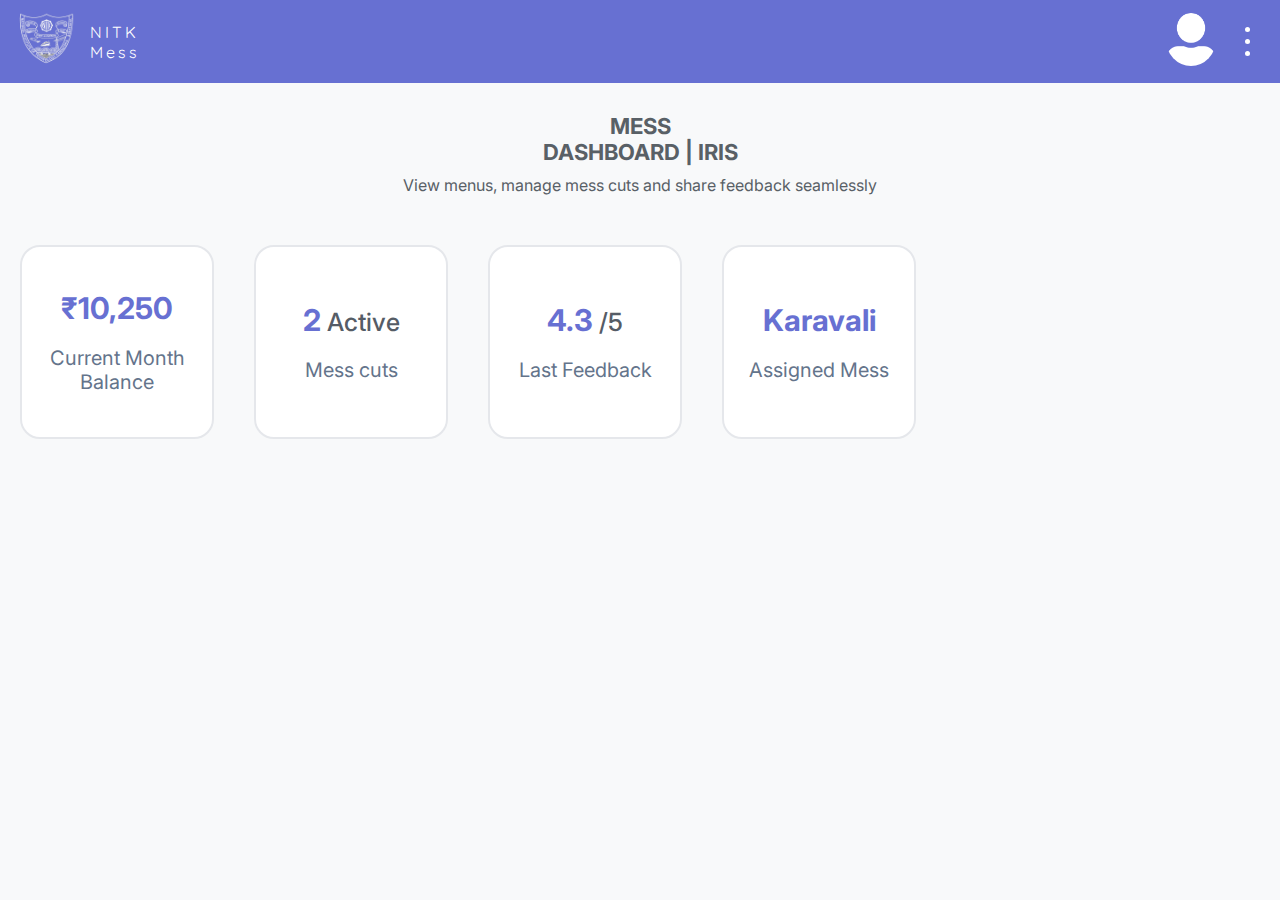
<file: index.html>
<!DOCTYPE html>
<html lang="en">

<head>
    <meta charset="UTF-8">
    <meta name="viewport" content="width=device-width, initial-scale=1.0">
    <meta name="author" content="Sumit Royal">
    <meta name="description" content="NITK IRIS MESS-DASHBOARD">
    <title>Mess Dashboard</title>

    <link rel="preconnect" href="https://fonts.googleapis.com">
    <link rel="preconnect" href="https://fonts.gstatic.com" crossorigin>
    <link
        href="https://fonts.googleapis.com/css2?family=Inter:ital,opsz,wght@0,14..32,100..900;1,14..32,100..900&family=Quicksand:wght@300..700&display=swap"
        rel="stylesheet">

    <link rel="stylesheet" href="css_files/main_style.css">
</head>

<body>



    <nav class="nav-bar-container">
        <section class="profile-popup-view">
            <div class="user-name">Sumit Royal</div>
            <div class="profile-button">
                <a href="profile.html">
                    <button>Profile</button>
                </a>
            </div>
        </section>
        <section class="nav-left">
            <figure class="logo">
                <img src="images/nitk-logo.png" alt="nitk logo">
            </figure>
            <div>
                <p>NITK</p>
                <P>Mess</P>
            </div>
        </section>

        <section class="nav-right">
            <figure>
                <img src="images/User-2.png" alt="user profile picture">
            </figure>

            <div class="hamburger">
                <span class="one"></span>
                <span class="two"></span>
                <span class="three"></span>
            </div>


        </section>
        <section class="profile-hamburger">
            <span></span>
            <span></span>
        </section>


    </nav>
    <section class="hamburger-drop-down-menu-content" id="menu">
        <div>Dashboard</div>
        <div>Weekly Meny</div>
        <div>Mess Cut</div>
        <div>Feedback</div>
    </section>

    <header class="header-card-box">

        <h2 class="card-heading">
            MESS <br>DASHBOARD | IRIS
        </h2>
        <p class="card-content">
            View menus, manage mess cuts and share feedback seamlessly
        </p>


    </header>

    <section class="mess-quick-details-card">
        <div class="mess-balance">
            <div class="amount"> &#8377;10,250</div>
            <div class="name">Current Month Balance</div>
        </div>
        <div class="mess-cuts">
            <div class="active"><span>2</span> Active</div>
            <div>Mess cuts</div>
        </div>
        <div class="mess-feedback">
            <div class="rating"><span> 4.3</span>&nbsp;/5</div>
            <div>Last Feedback</div>
        </div>
        <div class="current-mess">
            <div class="mess-name">Karavali</div>
            <div>Assigned Mess</div>
        </div>


    </section>


    <script>
        let hamburger = document.querySelector(".hamburger")
        let hamburger_menu_content = document.getElementById("menu")
        let hamburger_span_one = document.querySelector(".nav-bar-container .nav-right .hamburger .one")
        let hamburger_span_three = document.querySelector(".nav-bar-container .nav-right .hamburger .three")

        hamburger.addEventListener('click', () => {
            hamburger_menu_content.classList.toggle("menu-bar-show")
            hamburger_span_one.classList.toggle("span-transform-one")
            hamburger_span_three.classList.toggle("span-transform-three")
        })

        let profilePopupView = document.querySelector(".nav-bar-container .profile-popup-view");
        let navBarLeft = document.querySelector(".nav-bar-container .nav-left")
        let userPic = document.querySelector('.nav-right figure')
        let nav_profile_hamburger = document.querySelector(".nav-bar-container .profile-hamburger")


        userPic.addEventListener('click', () => {
            navBarLeft.classList.add("disappear")
            userPic.classList.add("figure-border")
            profilePopupView.classList.add("profile-appear")
            nav_profile_hamburger.classList.add("profile-hamburger-show")
            hamburger.classList.add('hamburger-disappear')



        })
        nav_profile_hamburger.addEventListener('click', () => {
            navBarLeft.classList.remove("disappear")
            userPic.classList.remove("figure-border")
            profilePopupView.classList.remove("profile-appear")
            nav_profile_hamburger.classList.remove("profile-hamburger-show")
            hamburger.classList.remove('hamburger-disappear')


        })
        console.log(navBarLeft)




    </script>


</body>

</html>
</file>
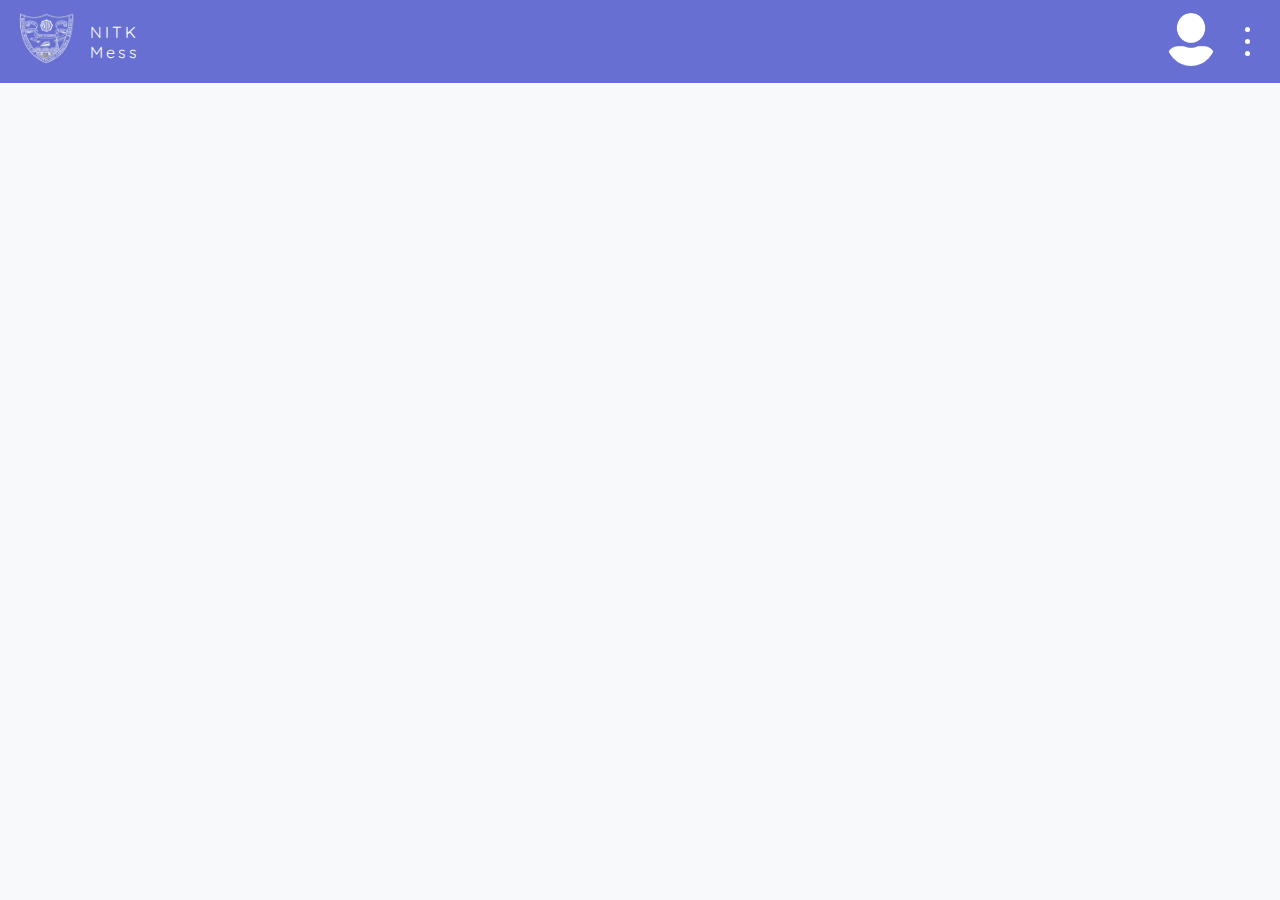
<file: feedback-page.html>
<!DOCTYPE html>
<html lang="en">

<head>
    <meta charset="UTF-8">
    <meta name="viewport" content="width=device-width, initial-scale=1.0">
    <title>Mess | Feedback</title>

    <link rel="preconnect" href="https://fonts.googleapis.com">
    <link rel="preconnect" href="https://fonts.gstatic.com" crossorigin>
    <link
        href="https://fonts.googleapis.com/css2?family=Inter:ital,opsz,wght@0,14..32,100..900;1,14..32,100..900&family=Quicksand:wght@300..700&display=swap"
        rel="stylesheet">

    <link rel="stylesheet" href="css_files/nav-bar-style.css">
    <link rel="stylesheet" href="css_files/feedback-page-style.css">
</head>

<body>

    <nav class="nav-bar-container">
        <section class="profile-popup-view">
            <div class="user-name">Sumit Royal</div>
            <div class="profile-button">
                <a href="profile.html">
                    <button>Profile</button>
                </a>
            </div>
        </section>
        <section class="nav-left">
            <figure class="logo">
                <img src="images/nitk-logo.png" alt="nitk logo">
            </figure>
            <div>
                <p>NITK</p>
                <P>Mess</P>
            </div>
        </section>

        <section class="nav-right">
            <figure>
                <img src="images/User-2.png" alt="user profile picture">
            </figure>

            <div class="hamburger">
                <span class="one"></span>
                <span class="two"></span>
                <span class="three"></span>
            </div>


        </section>
        <section class="profile-hamburger">
            <span></span>
            <span></span>
        </section>


    </nav>
    <section class="hamburger-drop-down-menu-content" id="menu">
        <a href="index.html">
            <div class="dashboard-button">Dashboard</div>
        </a>
        <a href="mess-menu.html">
            <div class="mess-menu-button">Mess menu</div>
        </a>
        <a href="mess-cut.html">
            <div class="mess-cut-button">Mess Cut</div>
        </a>
        <a href="feedback-page.html">
            <div class="feedback-button">Feedback</div>
        </a>
    </section>

    <script src="js_files/main_script.js"></script>


</body>

</html>
</file>
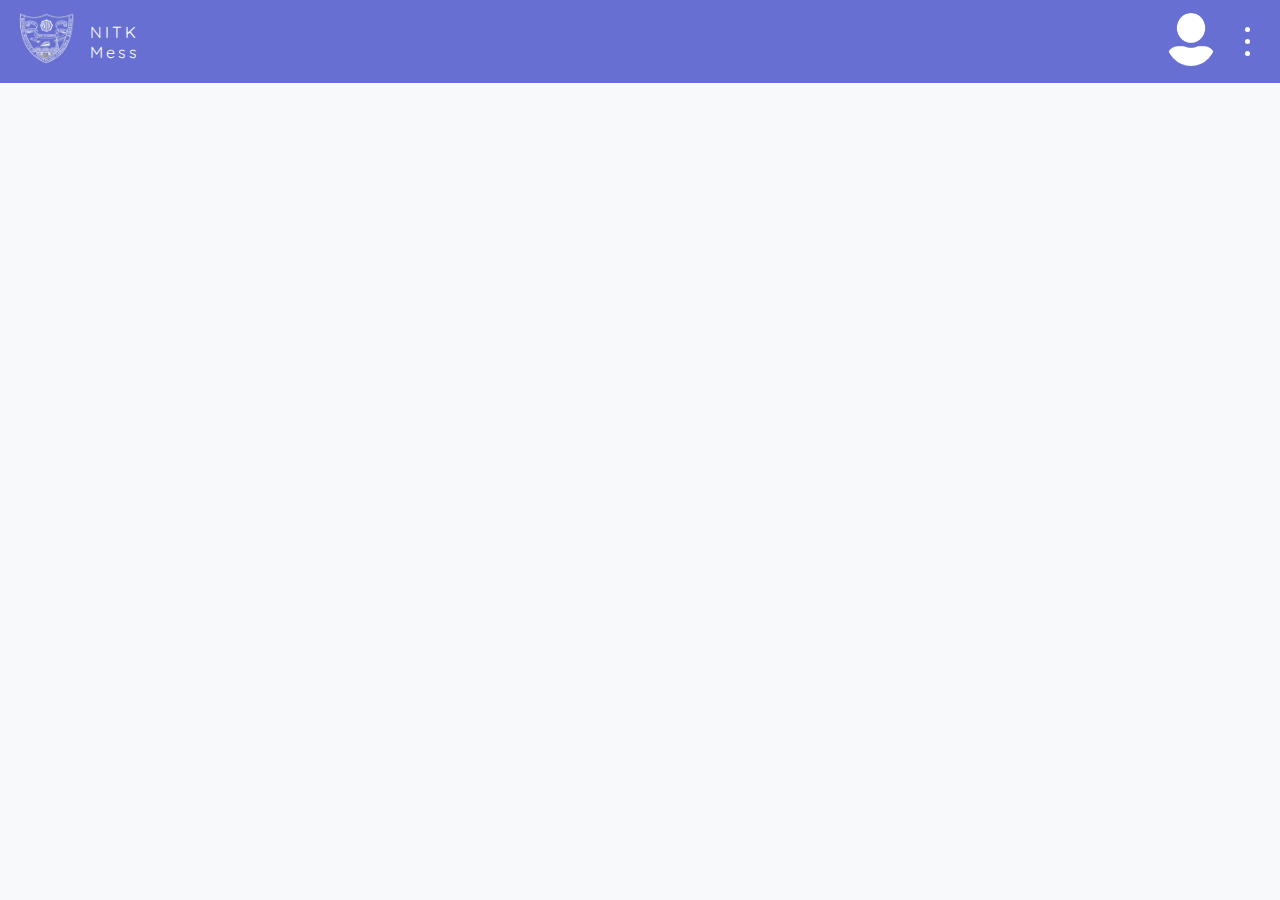
<file: mess-cut.html>
<!DOCTYPE html>
<html lang="en">

<head>
    <meta charset="UTF-8">
    <meta name="viewport" content="width=device-width, initial-scale=1.0">
    <title>Mess-cut | form</title>

    <link rel="preconnect" href="https://fonts.googleapis.com">
    <link rel="preconnect" href="https://fonts.gstatic.com" crossorigin>
    <link
        href="https://fonts.googleapis.com/css2?family=Inter:ital,opsz,wght@0,14..32,100..900;1,14..32,100..900&family=Quicksand:wght@300..700&display=swap"
        rel="stylesheet">

    <link rel="stylesheet" href="css_files/nav-bar-style.css">
    <link rel="stylesheet" href="css_files/mess-cut-style.css">
</head>

<body>

    <nav class="nav-bar-container">
        <section class="profile-popup-view">
            <div class="user-name">Sumit Royal</div>
            <div class="profile-button">
                <a href="profile.html">
                    <button>Profile</button>
                </a>
            </div>
        </section>
        <section class="nav-left">
            <figure class="logo">
                <img src="images/nitk-logo.png" alt="nitk logo">
            </figure>
            <div>
                <p>NITK</p>
                <P>Mess</P>
            </div>
        </section>

        <section class="nav-right">
            <figure>
                <img src="images/User-2.png" alt="user profile picture">
            </figure>

            <div class="hamburger">
                <span class="one"></span>
                <span class="two"></span>
                <span class="three"></span>
            </div>


        </section>
        <section class="profile-hamburger">
            <span></span>
            <span></span>
        </section>


    </nav>
    <section class="hamburger-drop-down-menu-content" id="menu">
        <a href="index.html">
            <div class="dashboard-button">Dashboard</div>
        </a>
        <a href="mess-menu.html">
            <div class="mess-menu-button">Mess menu</div>
        </a>
        <a href="mess-cut.html">
            <div class="mess-cut-button">Mess Cut</div>
        </a>
        <a href="feedback-page.html">
            <div class="feedback-button">Feedback</div>
        </a>
    </section>



    <script src="js_files/main_script.js"></script>


</body>

</html>
</file>
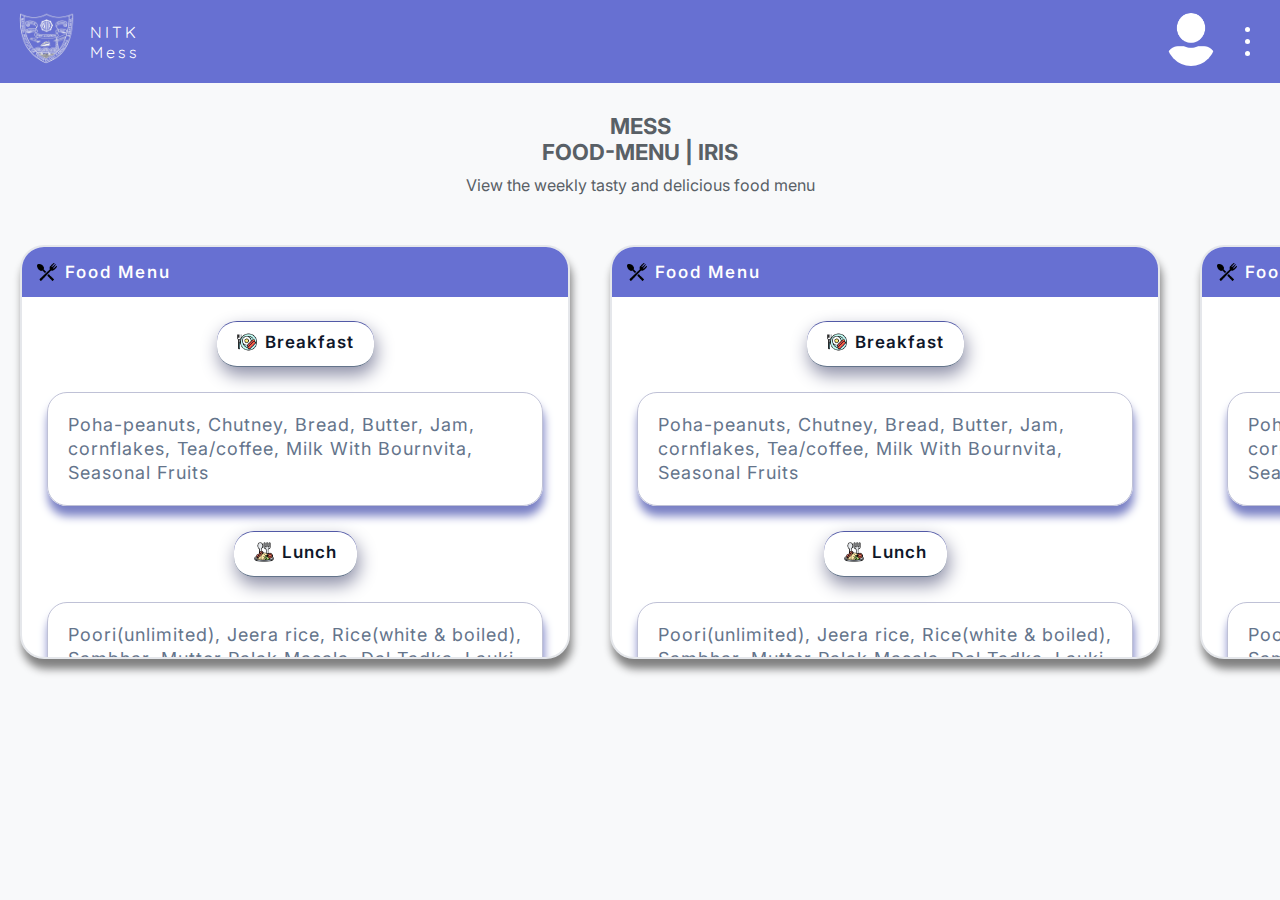
<file: mess-menu.html>
<!DOCTYPE html>
<html lang="en">

<head>
    <meta charset="UTF-8">
    <meta name="viewport" content="width=device-width, initial-scale=1.0">
    <title>Mess | Menu</title>

    <link rel="preconnect" href="https://fonts.googleapis.com">
    <link rel="preconnect" href="https://fonts.gstatic.com" crossorigin>
    <link
        href="https://fonts.googleapis.com/css2?family=Inter:ital,opsz,wght@0,14..32,100..900;1,14..32,100..900&family=Quicksand:wght@300..700&display=swap"
        rel="stylesheet">

    <link rel="stylesheet" href="css_files/nav-bar-style.css">
    <link rel="stylesheet" href="css_files/mess-menu-style.css">

</head>

<body>
    <nav class="nav-bar-container">
        <section class="profile-popup-view">
            <div class="user-name">Sumit Royal</div>
            <div class="profile-button">
                <a href="profile.html">
                    <button>Profile</button>
                </a>
            </div>
        </section>
        <section class="nav-left">
            <figure class="logo">
                <img src="images/nitk-logo.png" alt="nitk logo">
            </figure>
            <div>
                <p>NITK</p>
                <P>Mess</P>
            </div>
        </section>

        <section class="nav-right">
            <figure>
                <img src="images/User-2.png" alt="user profile picture">
            </figure>

            <div class="hamburger">
                <span class="one"></span>
                <span class="two"></span>
                <span class="three"></span>
            </div>


        </section>
        <section class="profile-hamburger">
            <span></span>
            <span></span>
        </section>


    </nav>

    <section class="hamburger-drop-down-menu-content" id="menu">
        <a href="index.html">
            <div class="dashboard-button">Dashboard</div>
        </a>
        <a href="mess-menu.html">
            <div class="mess-menu-button">Mess menu</div>
        </a>
        <a href="mess-cut.html">
            <div class="mess-cut-button">Mess Cut</div>
        </a>
        <a href="feedback-page.html">
            <div class="feedback-button">Feedback</div>
        </a>
    </section>
           <header class="header-card-box">

        <h2 class="card-heading">
            MESS <br>FOOD-MENU | IRIS
        </h2>
        <p class="card-content">
            View the weekly tasty and delicious food menu
        </p>


    </header>
    <section class="menu-container">
        <section class="food-menu">
            <div class="heading">
                <img src="images/food.png" alt="food-pic">
                <h3>Food Menu</h3>
            </div>

            <div class="food-container">

                <div class="breakfast-corner">
                    <header>

                        <figure><img src="images/breakfast.png" alt="breakfast-image"></figure>
                        <p>Breakfast</p>

                    </header>

                    <p class="food-items">
                        Poha-peanuts, Chutney, Bread, Butter, Jam, cornflakes, Tea/coffee, Milk With Bournvita, Seasonal
                        Fruits
                    </p>
                </div>
                <div class="lunch-corner">
                    <header>

                        <figure><img src="images/lunch.png" alt="Lunch-image"></figure>
                        <p>Lunch</p>

                    </header>

                    <p class="food-items">
                        Poori(unlimited), Jeera rice, Rice(white &amp; boiled), Sambhar, Mutter Palak Masala, Dal Tadka,
                        Lauki
                        Dry,
                        buttermilk, Pickle, Papad, Salad, Ice Cream(special)
                    </p>
                </div>
                <div class="snacks-corner">
                    <header>

                        <figure><img src="images/snacks.png" alt="Snacks"></figure>
                        <p>Snacks</p>

                    </header>

                    <p class="food-items">
                        Goli bajji(4), Chutney, Bread, Butter, Jam, Tea, Coffee
                    </p>
                </div>
                <div class="dinner-corner">
                    <header>

                        <figure><img src="images/dinner.png" alt="Dinner-image"></figure>
                        <p>Dinner</p>

                    </header>

                    <p class="food-items">
                        Wheat Chapathi, Rice(White &amp; Boiled), Tamarind Rice, Toor Dal, Mixed Pulsed Dry, Rasam,
                        Paneer
                        curry,
                        Sweet Lassi, Salad.
                    </p>
                </div>
            </div>
        </section>
        <section class="food-menu">
            <div class="heading">
                <img src="images/food.png" alt="food-pic">
                <h3>Food Menu</h3>
            </div>

            <div class="food-container">

                <div class="breakfast-corner">
                    <header>

                        <figure><img src="images/breakfast.png" alt="breakfast-image"></figure>
                        <p>Breakfast</p>

                    </header>

                    <p class="food-items">
                        Poha-peanuts, Chutney, Bread, Butter, Jam, cornflakes, Tea/coffee, Milk With Bournvita, Seasonal
                        Fruits
                    </p>
                </div>
                <div class="lunch-corner">
                    <header>

                        <figure><img src="images/lunch.png" alt="Lunch-image"></figure>
                        <p>Lunch</p>

                    </header>

                    <p class="food-items">
                        Poori(unlimited), Jeera rice, Rice(white &amp; boiled), Sambhar, Mutter Palak Masala, Dal Tadka,
                        Lauki
                        Dry,
                        buttermilk, Pickle, Papad, Salad, Ice Cream(special)
                    </p>
                </div>
                <div class="snacks-corner">
                    <header>

                        <figure><img src="images/snacks.png" alt="Snacks"></figure>
                        <p>Snacks</p>

                    </header>

                    <p class="food-items">
                        Goli bajji(4), Chutney, Bread, Butter, Jam, Tea, Coffee
                    </p>
                </div>
                <div class="dinner-corner">
                    <header>

                        <figure><img src="images/dinner.png" alt="Dinner-image"></figure>
                        <p>Dinner</p>

                    </header>

                    <p class="food-items">
                        Wheat Chapathi, Rice(White &amp; Boiled), Tamarind Rice, Toor Dal, Mixed Pulsed Dry, Rasam,
                        Paneer
                        curry,
                        Sweet Lassi, Salad.
                    </p>
                </div>
            </div>
        </section>
        <section class="food-menu">
            <div class="heading">
                <img src="images/food.png" alt="food-pic">
                <h3>Food Menu</h3>
            </div>

            <div class="food-container">

                <div class="breakfast-corner">
                    <header>

                        <figure><img src="images/breakfast.png" alt="breakfast-image"></figure>
                        <p>Breakfast</p>

                    </header>

                    <p class="food-items">
                        Poha-peanuts, Chutney, Bread, Butter, Jam, cornflakes, Tea/coffee, Milk With Bournvita, Seasonal
                        Fruits
                    </p>
                </div>
                <div class="lunch-corner">
                    <header>

                        <figure><img src="images/lunch.png" alt="Lunch-image"></figure>
                        <p>Lunch</p>

                    </header>

                    <p class="food-items">
                        Poori(unlimited), Jeera rice, Rice(white &amp; boiled), Sambhar, Mutter Palak Masala, Dal Tadka,
                        Lauki
                        Dry,
                        buttermilk, Pickle, Papad, Salad, Ice Cream(special)
                    </p>
                </div>
                <div class="snacks-corner">
                    <header>

                        <figure><img src="images/snacks.png" alt="Snacks"></figure>
                        <p>Snacks</p>

                    </header>

                    <p class="food-items">
                        Goli bajji(4), Chutney, Bread, Butter, Jam, Tea, Coffee
                    </p>
                </div>
                <div class="dinner-corner">
                    <header>

                        <figure><img src="images/dinner.png" alt="Dinner-image"></figure>
                        <p>Dinner</p>

                    </header>

                    <p class="food-items">
                        Wheat Chapathi, Rice(White &amp; Boiled), Tamarind Rice, Toor Dal, Mixed Pulsed Dry, Rasam,
                        Paneer
                        curry,
                        Sweet Lassi, Salad.
                    </p>
                </div>
            </div>
        </section>
        <section class="food-menu">
            <div class="heading">
                <img src="images/food.png" alt="food-pic">
                <h3>Food Menu</h3>
            </div>

            <div class="food-container">

                <div class="breakfast-corner">
                    <header>

                        <figure><img src="images/breakfast.png" alt="breakfast-image"></figure>
                        <p>Breakfast</p>

                    </header>

                    <p class="food-items">
                        Poha-peanuts, Chutney, Bread, Butter, Jam, cornflakes, Tea/coffee, Milk With Bournvita, Seasonal
                        Fruits
                    </p>
                </div>
                <div class="lunch-corner">
                    <header>

                        <figure><img src="images/lunch.png" alt="Lunch-image"></figure>
                        <p>Lunch</p>

                    </header>

                    <p class="food-items">
                        Poori(unlimited), Jeera rice, Rice(white &amp; boiled), Sambhar, Mutter Palak Masala, Dal Tadka,
                        Lauki
                        Dry,
                        buttermilk, Pickle, Papad, Salad, Ice Cream(special)
                    </p>
                </div>
                <div class="snacks-corner">
                    <header>

                        <figure><img src="images/snacks.png" alt="Snacks"></figure>
                        <p>Snacks</p>

                    </header>

                    <p class="food-items">
                        Goli bajji(4), Chutney, Bread, Butter, Jam, Tea, Coffee
                    </p>
                </div>
                <div class="dinner-corner">
                    <header>

                        <figure><img src="images/dinner.png" alt="Dinner-image"></figure>
                        <p>Dinner</p>

                    </header>

                    <p class="food-items">
                        Wheat Chapathi, Rice(White &amp; Boiled), Tamarind Rice, Toor Dal, Mixed Pulsed Dry, Rasam,
                        Paneer
                        curry,
                        Sweet Lassi, Salad.
                    </p>
                </div>
            </div>
        </section>
        <section class="food-menu">
            <div class="heading">
                <img src="images/food.png" alt="food-pic">
                <h3>Food Menu</h3>
            </div>

            <div class="food-container">

                <div class="breakfast-corner">
                    <header>

                        <figure><img src="images/breakfast.png" alt="breakfast-image"></figure>
                        <p>Breakfast</p>

                    </header>

                    <p class="food-items">
                        Poha-peanuts, Chutney, Bread, Butter, Jam, cornflakes, Tea/coffee, Milk With Bournvita, Seasonal
                        Fruits
                    </p>
                </div>
                <div class="lunch-corner">
                    <header>

                        <figure><img src="images/lunch.png" alt="Lunch-image"></figure>
                        <p>Lunch</p>

                    </header>

                    <p class="food-items">
                        Poori(unlimited), Jeera rice, Rice(white &amp; boiled), Sambhar, Mutter Palak Masala, Dal Tadka,
                        Lauki
                        Dry,
                        buttermilk, Pickle, Papad, Salad, Ice Cream(special)
                    </p>
                </div>
                <div class="snacks-corner">
                    <header>

                        <figure><img src="images/snacks.png" alt="Snacks"></figure>
                        <p>Snacks</p>

                    </header>

                    <p class="food-items">
                        Goli bajji(4), Chutney, Bread, Butter, Jam, Tea, Coffee
                    </p>
                </div>
                <div class="dinner-corner">
                    <header>

                        <figure><img src="images/dinner.png" alt="Dinner-image"></figure>
                        <p>Dinner</p>

                    </header>

                    <p class="food-items">
                        Wheat Chapathi, Rice(White &amp; Boiled), Tamarind Rice, Toor Dal, Mixed Pulsed Dry, Rasam,
                        Paneer
                        curry,
                        Sweet Lassi, Salad.
                    </p>
                </div>
            </div>
        </section>
        <section class="food-menu">
            <div class="heading">
                <img src="images/food.png" alt="food-pic">
                <h3>Food Menu</h3>
            </div>

            <div class="food-container">

                <div class="breakfast-corner">
                    <header>

                        <figure><img src="images/breakfast.png" alt="breakfast-image"></figure>
                        <p>Breakfast</p>

                    </header>

                    <p class="food-items">
                        Poha-peanuts, Chutney, Bread, Butter, Jam, cornflakes, Tea/coffee, Milk With Bournvita, Seasonal
                        Fruits
                    </p>
                </div>
                <div class="lunch-corner">
                    <header>

                        <figure><img src="images/lunch.png" alt="Lunch-image"></figure>
                        <p>Lunch</p>

                    </header>

                    <p class="food-items">
                        Poori(unlimited), Jeera rice, Rice(white &amp; boiled), Sambhar, Mutter Palak Masala, Dal Tadka,
                        Lauki
                        Dry,
                        buttermilk, Pickle, Papad, Salad, Ice Cream(special)
                    </p>
                </div>
                <div class="snacks-corner">
                    <header>

                        <figure><img src="images/snacks.png" alt="Snacks"></figure>
                        <p>Snacks</p>

                    </header>

                    <p class="food-items">
                        Goli bajji(4), Chutney, Bread, Butter, Jam, Tea, Coffee
                    </p>
                </div>
                <div class="dinner-corner">
                    <header>

                        <figure><img src="images/dinner.png" alt="Dinner-image"></figure>
                        <p>Dinner</p>

                    </header>

                    <p class="food-items">
                        Wheat Chapathi, Rice(White &amp; Boiled), Tamarind Rice, Toor Dal, Mixed Pulsed Dry, Rasam,
                        Paneer
                        curry,
                        Sweet Lassi, Salad.
                    </p>
                </div>
            </div>
        </section>
        <section class="food-menu">
            <div class="heading">
                <img src="images/food.png" alt="food-pic">
                <h3>Food Menu</h3>
            </div>

            <div class="food-container">

                <div class="breakfast-corner">
                    <header>

                        <figure><img src="images/breakfast.png" alt="breakfast-image"></figure>
                        <p>Breakfast</p>

                    </header>

                    <p class="food-items">
                        Poha-peanuts, Chutney, Bread, Butter, Jam, cornflakes, Tea/coffee, Milk With Bournvita, Seasonal
                        Fruits
                    </p>
                </div>
                <div class="lunch-corner">
                    <header>

                        <figure><img src="images/lunch.png" alt="Lunch-image"></figure>
                        <p>Lunch</p>

                    </header>

                    <p class="food-items">
                        Poori(unlimited), Jeera rice, Rice(white &amp; boiled), Sambhar, Mutter Palak Masala, Dal Tadka,
                        Lauki
                        Dry,
                        buttermilk, Pickle, Papad, Salad, Ice Cream(special)
                    </p>
                </div>
                <div class="snacks-corner">
                    <header>

                        <figure><img src="images/snacks.png" alt="Snacks"></figure>
                        <p>Snacks</p>

                    </header>

                    <p class="food-items">
                        Goli bajji(4), Chutney, Bread, Butter, Jam, Tea, Coffee
                    </p>
                </div>
                <div class="dinner-corner">
                    <header>

                        <figure><img src="images/dinner.png" alt="Dinner-image"></figure>
                        <p>Dinner</p>

                    </header>

                    <p class="food-items">
                        Wheat Chapathi, Rice(White &amp; Boiled), Tamarind Rice, Toor Dal, Mixed Pulsed Dry, Rasam,
                        Paneer
                        curry,
                        Sweet Lassi, Salad.
                    </p>
                </div>
            </div>
        </section>
    </section>

    <script src="js_files/main_script.js"></script>


</body>

</html>
</file>
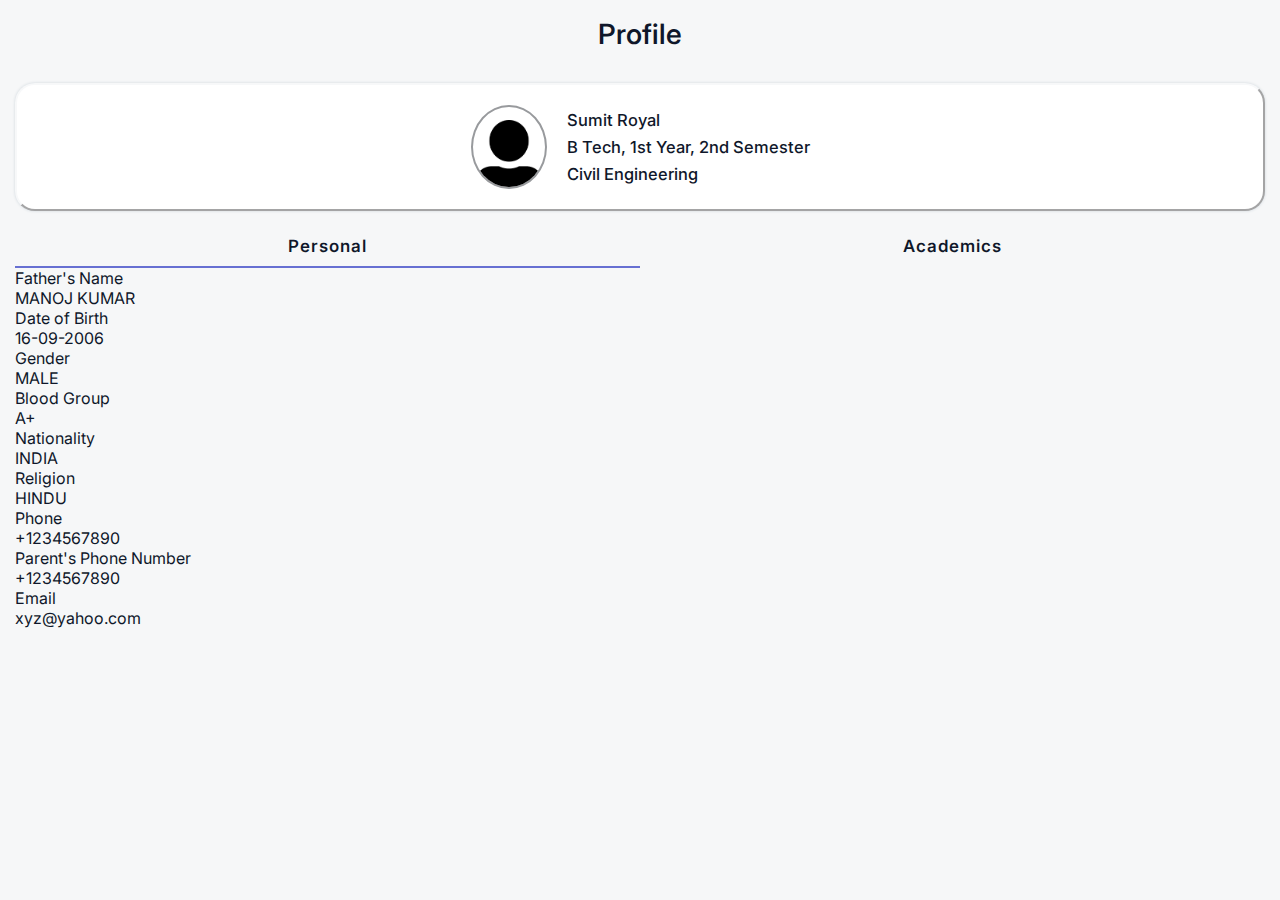
<file: profile.html>
<!DOCTYPE html>
<html lang="en">

<head>
    <meta charset="UTF-8">
    <meta name="viewport" content="width=device-width, initial-scale=1.0">
    <meta name="author" content="Sumit Royal">
    <meta name="description" content="user_profile">

    <title>Profile</title>

    <link rel="preconnect" href="https://fonts.googleapis.com">
    <link rel="preconnect" href="https://fonts.gstatic.com" crossorigin>
    <link
        href="https://fonts.googleapis.com/css2?family=Inter:ital,opsz,wght@0,14..32,100..900;1,14..32,100..900&family=Quicksand:wght@300..700&display=swap"
        rel="stylesheet">

    <link rel="stylesheet" href="css_files/profile_style.css">

</head>

<body>

    <div class="main-heading">
        <h1>Profile</h1>
    </div>
    <header class="meta-user-info">
        <figure>
            <img src="images/User.png" alt="user-pic">
        </figure>

        <div class="meta-content">
            <div>Sumit Royal</div>
            <div>B Tech, 1st Year, 2nd Semester</div>
            <div>Civil Engineering</div>
        </div>
    </header>
    <section class="blog-card">
        <div class="swich-tabs">
            <div class="personal-tab border" >
                Personal
            </div>
            <div class="academics-tab"  >
                Academics
            </div>
        </div>

        <div class="personal-card" id="personal_tab_content">
            <div class="parent-info">
                <p>Father's Name</p>
                <p>MANOJ KUMAR</p>
            </div>

            <div class="birth-info">
                <p>Date of Birth</p>
                <time datetime="16-09-2006">16-09-2006</time>
            </div>

            <div class="gender-info">
                <p>Gender</p>
                <p>MALE</p>
            </div>

            <div class="blood-info">
                <p>Blood Group</p>
                <p>A+</p>
            </div>

            <div class="nationality">
                <p>Nationality</p>
                <p>INDIA</p>
            </div>

            <div class="religion">
                <p>Religion</p>
                <p>HINDU</p>
            </div>

            <div class="user-contact">
                <p>Phone</p>
                <a href="tel:+1234567890">+1234567890</a>
            </div>

            <div class="user-parent-contact">
                <p>Parent's Phone Number</p>
                <a href="tel:+1234567890">+1234567890</a>
            </div>

            <div class="mail-address">
                <p>Email</p>
                <a href="mailto:xyz@yahoo.com">xyz@yahoo.com</a>
            </div>

        </div>
        <div class="academics-card" id="academics_tab_content">
            
            <div class="roll-number">
                <p>Roll Number</p>
                <p>251CV153</p>
            </div>

            <div class="reg-number">
                <p>Registration Number</p>
                <p>2510231</p>
            </div>

            <div class="sem">
                <p>Semester</p>
                <p>2</p>
            </div>

            <div class="branch">
                <p>Branch</p>
                <p>Civil Engineering</p>
            </div>

            <div class="degree">
                <p>Degree</p>
                <p>B tech </p>
            </div>

        </div>
    </section>
    <script>
        const personal_tab = document.querySelector('.personal-tab')
        const academics_tab = document.querySelector('.academics-tab')
        const personal_tab_content = document.getElementById("personal_tab_content")
        const academics_tab_content = document.getElementById("academics_tab_content")

        personal_tab.addEventListener('click',()=>{
            academics_tab_content.style.display = "none";
            personal_tab_content.style.display = "block"

            personal_tab.classList.add('border')
            academics_tab.classList.remove('border')

 
        })

        academics_tab.addEventListener('click',()=>{
            academics_tab_content.style.display = "block";
            personal_tab_content.style.display = "none";

                        personal_tab.classList.remove('border')
            academics_tab.classList.add('border')

            

 
        })
    </script>
</body>

</html>
</file>
<file: css_files/main_style.css>
/* background-color: #F8FAFC
TEXT-PRIMARY : #0F172A;
TEXT SECONDARY : #64748B
BORDER : #E5E7EB */
/* 360 * 640 */

:root {
    --font-inter: "Inter", sans-serif;
    --logo-font: "Quicksand", sans-serif;


}

body {
    font-size: 16px;
    font-family: var(--font-inter);
    color: #0F172A;
        background-color: rgb(248, 249, 250);

}

* {
    padding: 0;
    margin: 0;
}

a {
    text-decoration: none;
    color:inherit;

}

.nav-bar-container {

    background-color: rgb(103, 112, 210);

    display: flex;
    flex-direction: row;
    justify-content: space-between;
    align-items: center;

    width: 100%;
    box-sizing: border-box;
    padding: 5px;
    padding-right: 10px;
    color: white;
 


}

.nav-bar-container .nav-left {

    transition: all linear 0.2s ;

    font-family: var(--logo-font);
    font-weight: 400;
    font-size: 1rem;
    letter-spacing: 3px;

    display: flex;
    flex-direction: row;
    align-items: center;

    gap: 0px;
}

.nav-bar-container .nav-left figure {
    max-width: 85px;
    transition: all linear 0.3s;


}

.nav-bar-container .nav-left figure img {
    max-width: 100%;
    transition: all linear 0.3s;


}

.nav-bar-container .nav-right {
    display: flex;
    flex-direction: row;
    align-items: center;
    gap: 14px;

}

.nav-bar-container .nav-right figure {
    max-width: 50px;
    padding: 8px;
    transition:transform ease-in-out 0.1s;

}

.nav-bar-container .nav-right figure img {
    width: 100%;
    border-radius: 100%;
}
.nav-bar-container .nav-right .hamburger{
    transition: all ease-in-out 0.3s;
}

.nav-bar-container .nav-right .hamburger span {
    display: block;
    width: 5px;
    height: 5px;
    border-radius: 100%;
    background-color: white;
    margin: 7px;
    margin-right: 20px;
    transition: all ease 0.2s;
}
.nav-bar-container .nav-right .hamburger .span-transform-one {
    transform: translateY(11px);

}
.nav-bar-container .nav-right .hamburger .span-transform-three{
    transform: translateY(-11px);
}

.hamburger-drop-down-menu-content {
    background-color:rgba(255, 255, 255, 1);
    box-sizing: border-box;
    width: 100%;

    text-align: center;
    
    opacity: 0;
    position: absolute;
    pointer-events: none;

    padding: 5px;

    transform: translateY(-100%);
    transition: all ease-in-out 0.2s;
    border-bottom: 2px solid  #E5E7EB ;
    border-bottom-left-radius: 20px;
    border-bottom-right-radius: 20px;

}

.menu-bar-show {
 
    opacity: 1;
    display: block;
    transform: translateY(0);

    pointer-events: auto;
}
.hamburger-drop-down-menu-content div{
    padding:5px;

        border-radius: 10px;
        max-width: 80%;
         
        margin:0 auto;
        margin-bottom: 5px;
        /* background-color: #0F172A ; */
       border: 2px solid #E5E7EB ;
    
}


.hamburger-drop-down-menu-content>*:first-child{

    background-color: rgb(103, 112, 210);
    color:white;

 
}

.header-card-box{
    color: rgb(89, 96, 102);
    text-align: center;

     
    max-width: 100%;
    padding: 30px;

}
.header-card-box .card-heading{
    font-size: 22px;

}
.header-card-box .card-content{
    max-width: 90%;
    margin: auto;
    padding-top: 10px;

}

.mess-quick-details-card{
    max-width: 100vw; 
    display: flex;
    flex-direction: row;

    overflow-x:scroll;
    scroll-behavior: smooth;
    
    /* hiding scroll-bar in firefox */
    scrollbar-width: none;

    box-sizing: border-box;
    
    
}
/* hiding scroll bar in chrome safari and edge */
.mess-quick-details-card::-webkit-scrollbar{
    display: none;
}

.mess-quick-details-card .mess-balance, .mess-quick-details-card .mess-cuts, .mess-quick-details-card .mess-feedback , .mess-quick-details-card .current-mess {

background-color: aqua;
margin:20px;
padding:20px;
width:150px;
height: 150px;
flex-shrink: 0;

background-color: white;
border:2px solid #E5E7EB;
border-radius: 20px;

display: flex;
flex-direction: column;
align-items: center;
justify-content: center;
gap: 20px; 

    color:#64748B ;
    font-size: 20px;
    text-align: center;

 
}  
.mess-quick-details-card .mess-cuts .active ,.mess-quick-details-card .mess-feedback .rating{
    color:  #555c66 ;
    font-size: 25px;
    font-weight: 500;


}
 
.mess-quick-details-card .mess-balance .amount,.mess-quick-details-card .mess-cuts .active span,.mess-quick-details-card .mess-feedback .rating span,.mess-quick-details-card .current-mess .mess-name{

color:rgb(103, 112, 210);
font-size: 30px;
font-weight: 700;
text-align: center;
 

}
 .nav-bar-container .disappear{
    opacity: 0;
    transform: translateX(-100%) scale(0);
 }
 

.profile-popup-view{
opacity: 0;
transform: translateX(100%) scale(0);
position:absolute;
transition: all linear 0.3s;

font-size: 20px;
letter-spacing: 2px;
margin-left: 9px;


}
.profile-popup-view button{
    padding:2px 15px;
    border-radius: 20px;
    border:3px outset rgb(150, 155, 209) ;
    background-color: rgba(159, 163, 200, 0.112);
    background: linear-gradient(to right,rgb(103, 112, 210),rgba(255, 255, 255, 0.49));
    border-right-color: rgb(255, 255, 255);
   padding-top: 4px;
   box-shadow:0 0 4px rgb(176, 180, 224) ;
    font-weight: 600;
    color:white;
   
    font-size: 16px;
    letter-spacing: 2px;


}

.profile-appear{
    opacity: 1;
    transform:translateX(0%) scale(1);

}
.figure-border{
    border:2px outset rgb(150, 155, 209);
    border-radius: 100%;
    background:linear-gradient(to right, rgb(103, 112, 210), white);
 
    
    
}
.nav-bar-container .profile-hamburger{
    position: absolute;
    right:0;
    opacity: 0;
    transform: scale(0);
        transition: all linear 0.3s;
        margin:7px;
        margin-right: 10.8px;

}
.hamburger-disappear{
    opacity: 0;
    scale: 0;
}
.nav-bar-container .profile-hamburger-show{
    opacity: 1;
    transform: scale(1);
}


 .nav-bar-container .profile-hamburger span{
    display: block;
    width:30px;
    height: 2px;
    background-color: white;
    margin:5px;

 
 
    
 
    
    
 }
 
 .nav-bar-container .profile-hamburger>*:first-child{
transform:translateY(7px)  rotateZ(45deg);

 
 }
.nav-bar-container .profile-hamburger span:nth-child(2){
    transform: rotateZ(-45deg) ;

}
</file>
<file: css_files/nav-bar-style.css>
/* background-color: #F8FAFC
TEXT-PRIMARY : #0F172A;
TEXT SECONDARY : #64748B
BORDER : #E5E7EB */
/* 360 * 640 */

:root {
    --font-inter: "Inter", sans-serif;
    --logo-font: "Quicksand", sans-serif;


}


body {
    font-size: 16px;
    font-family: var(--font-inter);
    color: #0F172A;
    background-color: rgb(248, 249, 250);

}

* {
    padding: 0;
    margin: 0;
}

a {
    text-decoration: none;
    color: inherit;

}

.nav-bar-container {

    background-color: rgb(103, 112, 210);

    display: flex;
    flex-direction: row;
    justify-content: space-between;
    align-items: center;

    width: 100%;
    box-sizing: border-box;
    padding: 5px;
    padding-right: 10px;
    color: white;



}

.nav-bar-container .nav-left {

    transition: all linear 0.2s;

    font-family: var(--logo-font);
    font-weight: 400;
    font-size: 1rem;
    letter-spacing: 3px;

    display: flex;
    flex-direction: row;
    align-items: center;

    gap: 0px;
}

.nav-bar-container .nav-left figure {
    max-width: 85px;
    transition: all linear 0.3s;


}

.nav-bar-container .nav-left figure img {
    max-width: 100%;
    transition: all linear 0.3s;


}

.nav-bar-container .nav-right {
    display: flex;
    flex-direction: row;
    align-items: center;
    gap: 14px;

}

.nav-bar-container .nav-right figure {
    max-width: 50px;
    padding: 8px;
    transition: transform ease-in-out 0.1s;

}

.nav-bar-container .nav-right figure img {
    width: 100%;
    border-radius: 100%;
}

.nav-bar-container .nav-right .hamburger {
    transition: all ease-in-out 0.3s;
}

.nav-bar-container .nav-right .hamburger span {
    display: block;
    width: 5px;
    height: 5px;
    border-radius: 100%;
    background-color: white;
    margin: 7px;
    margin-right: 20px;
    transition: all ease 0.2s;
}

.nav-bar-container .nav-right .hamburger .span-transform-one {
    transform: translateY(11px);

}

.nav-bar-container .nav-right .hamburger .span-transform-three {
    transform: translateY(-11px);
}

.hamburger-drop-down-menu-content {
    background-color: rgba(255, 255, 255, 1);
    box-sizing: border-box;
    width: 100%;

    text-align: center;

    opacity: 0;
    position: absolute;
    pointer-events: none;

    padding: 5px;

    transform: translateY(-100%);
    transition: all ease-in-out 0.2s;
    border-bottom: 2px solid #E5E7EB;
    border-bottom-left-radius: 20px;
    border-bottom-right-radius: 20px;

}

.menu-bar-show {

    opacity: 1;
    display: block;
    transform: translateY(0);

    pointer-events: auto;
}

.hamburger-drop-down-menu-content div {
    padding: 5px;

    border-radius: 10px;
    max-width: 80%;

    margin: 0 auto;
    margin-bottom: 5px;

    border: 2px solid #E5E7EB;


}

.hamburger-drop-down-menu-content div:hover {
    background-color: rgb(82, 89, 166);
    color: white;

}

.hamburger-drop-down-menu-content>div:nth-child(4) {

    background-color: rgb(103, 112, 210);
    color: white;


}

.nav-bar-container .disappear {
    opacity: 0;
    transform: translateX(-100%) scale(0);
}


.profile-popup-view {
    opacity: 0;
    transform: translateX(100%) scale(0);
    position: absolute;
    transition: all linear 0.3s;

    font-size: 20px;
    letter-spacing: 2px;
    margin-left: 9px;


}

.profile-popup-view .user-name {
    margin-bottom: 11px;
}

.profile-popup-view button {
    padding: 2px 15px;
    border-radius: 20px;
    border: 3px outset rgb(150, 155, 209);
    background-color: rgba(159, 163, 200, 0.112);
    background: linear-gradient(to right, rgb(103, 112, 210), rgba(255, 255, 255, 0.49));
    border-right-color: rgb(255, 255, 255);
    padding-top: 4px;
    box-shadow: 0 0 4px rgb(176, 180, 224);
    font-weight: 600;
    color: white;

    font-size: 16px;
    letter-spacing: 2px;


}

.profile-appear {
    opacity: 1;
    transform: translateX(0%) scale(1);

}

.figure-border {
    border: 2px outset rgb(150, 155, 209);
    border-radius: 100%;
    background: linear-gradient(to right, rgb(103, 112, 210), white);



}

.nav-bar-container .profile-hamburger {
    position: absolute;
    right: 0;
    opacity: 0;
    transform: scale(0);
    transition: all linear 0.3s;
    margin: 7px;
    margin-right: 10.8px;

}

.hamburger-disappear {
    opacity: 0;
    scale: 0;
}

.nav-bar-container .profile-hamburger-show {
    opacity: 1;
    transform: scale(1);
}


.nav-bar-container .profile-hamburger span {
    display: block;
    width: 30px;
    height: 2px;
    background-color: white;
    margin: 5px;







}

.nav-bar-container .profile-hamburger>*:first-child {
    transform: translateY(7px) rotateZ(45deg);


}

.nav-bar-container .profile-hamburger span:nth-child(2) {
    transform: rotateZ(-45deg);

}
</file>
<file: css_files/feedback-page-style.css>
.hamburger-drop-down-menu-content a .feedback-button {

    background-color: rgb(103, 112, 210);
    color: white;


}
</file>
<file: css_files/mess-cut-style.css>
.hamburger-drop-down-menu-content a .mess-cut-button {

    background-color: rgb(103, 112, 210);
    color: white;


}
</file>
<file: css_files/mess-menu-style.css>
.hamburger-drop-down-menu-content a .mess-menu-button {

    background-color: rgb(103, 112, 210);
    color: white;


}

.header-card-box {
    color: rgb(89, 96, 102);
    text-align: center;


    max-width: 100%;
    padding: 30px;

}

.header-card-box .card-heading {
    font-size: 22px;

}

.header-card-box .card-content {
    max-width: 90%;
    margin: auto;
    padding-top: 10px;

}
 .food-menu {
    background-color: white;
    margin: 20px;
    margin-bottom: 50px;
    width: calc(100% - 40px);
    border: 2px #E5E7EB solid;
    border-radius: 24px;
    box-shadow: 2px 10px 8px gray;
    box-sizing: border-box;

    overflow: hidden;

    position: relative;
}

.food-menu .food-container {
    height: 360px;
    overflow: hidden;
    overflow-y: scroll;
}


.food-menu img {
    width: 20px;

}

.food-menu .heading {
    display: flex;
    flex-direction: row;
    justify-content: flex-start;
    gap: 8px;

    position: sticky;
    background-color: white;
    padding: 15px;
    top: 0px;
    background-color: rgb(103, 112, 210);
    color: white;
    margin: 0;




}

.food-menu .heading h3 {
    font-weight: 550;
    font-size: 17px;
    letter-spacing: 2px;

}

.food-menu .breakfast-corner header,
.food-menu .lunch-corner header,
.food-menu .snacks-corner header,
.food-menu .dinner-corner header {
    display: flex;
    flex-direction: row;
    gap: 8px;
    justify-content: center;
    padding: 8px;
    font-size: 17px;
    letter-spacing: 1px;
    border-bottom: 1px #64748B solid;
    box-shadow: 2px 8px 18px rgb(141 143 167);
    border-top: 0.5px solid rgb(82, 89, 166);
    font-weight: 600;
    border-radius: 4px;

    width: fit-content;
    margin: 0 auto;
    padding: 10px 20px;
    border-radius: 20px;


}

.food-menu .breakfast-corner header {
    margin-top: 24px;
}


.food-menu .breakfast-corner .food-items,
.food-menu .lunch-corner .food-items,
.food-menu .snacks-corner .food-items,
.food-menu .dinner-corner .food-items {

    padding: 20px 20px;
    letter-spacing: 1px;
    line-height: 24px;
    font-weight: 400;

    border: 1px rgb(191 193 214) solid;
    box-shadow: 1px 10px 10px rgb(122 129 197);
    border-radius: 20px;
    margin: 25px;
    color: #64748B;
    font-size: 18px;


}
.menu-container{
    width: 100%;
  max-width: 100vw;  
    display: flex;
    flex-direction: row;
 
    overflow-x: scroll;
    scroll-behavior: smooth;
    scrollbar-width: none;
    box-sizing: border-box;
}
.menu-container .food-menu{
     max-width: 550px;   
  flex-shrink: 0;
  
}
</file>
<file: css_files/profile_style.css>
/* background-color: #F8FAFC
TEXT-PRIMARY : #0F172A;
TEXT SECONDARY : #64748B
BORDER : #E5E7EB */
/* 360 * 640 */

:root {
    --font-inter: "Inter", sans-serif;
    --logo-font: "Quicksand", sans-serif;

}

* {
    padding: 0;
    margin: 0;
}

a {
    color: inherit;
    text-decoration: none;
}


body {
    font-size: 16px;
    font-family: var(--font-inter);
    color: #0F172A;
    background-color: rgb(246, 247, 248);


}

.main-heading h1 {
    font-size:28px;
    text-align: center;
    padding: 17px ;
    font-weight: 550;
 
}
.meta-user-info{
    background-color: white;

    display: flex;
    flex-direction: row;
    justify-content: center;
    align-items: center;
    gap:20px;

    padding:20px;
    border:2px outset #f7f8f9 ;
    box-shadow: 0 0 3px rgb(206, 213, 219);
    border-radius: 20px;
    margin:15px;
 
}

.meta-user-info figure{
    max-width: 70px;

    border:2px solid #989a9d;
    border-radius: 100%;
    overflow: hidden;
padding:1px;
}
.meta-user-info figure img{
    width: 100%;
    transform: translateY(12px);
}

.meta-user-info .meta-content{
    display: flex;
    flex-direction: column;
    align-items: flex-start;
    justify-content: center;
    gap: 7px;
    
    font-weight: 500;
    font-size: 16.5px;
     

}
.blog-card{
    margin:15px;
}
.blog-card .swich-tabs{
    display: grid;
    grid-template-rows: 1fr ;
    grid-template-columns: 1fr 1fr;
}

#academics_tab_content{
    display: none;
    
    
}

.blog-card .swich-tabs .border{
    border-bottom: 2px solid rgb(103, 112, 210);
}

.blog-card .swich-tabs .personal-tab, .blog-card .swich-tabs  .academics-tab{

    font-size: 17px;
    font-weight: 580;
    letter-spacing: 1px;
    text-align: center;
    padding:10px;
    

}
</file>
